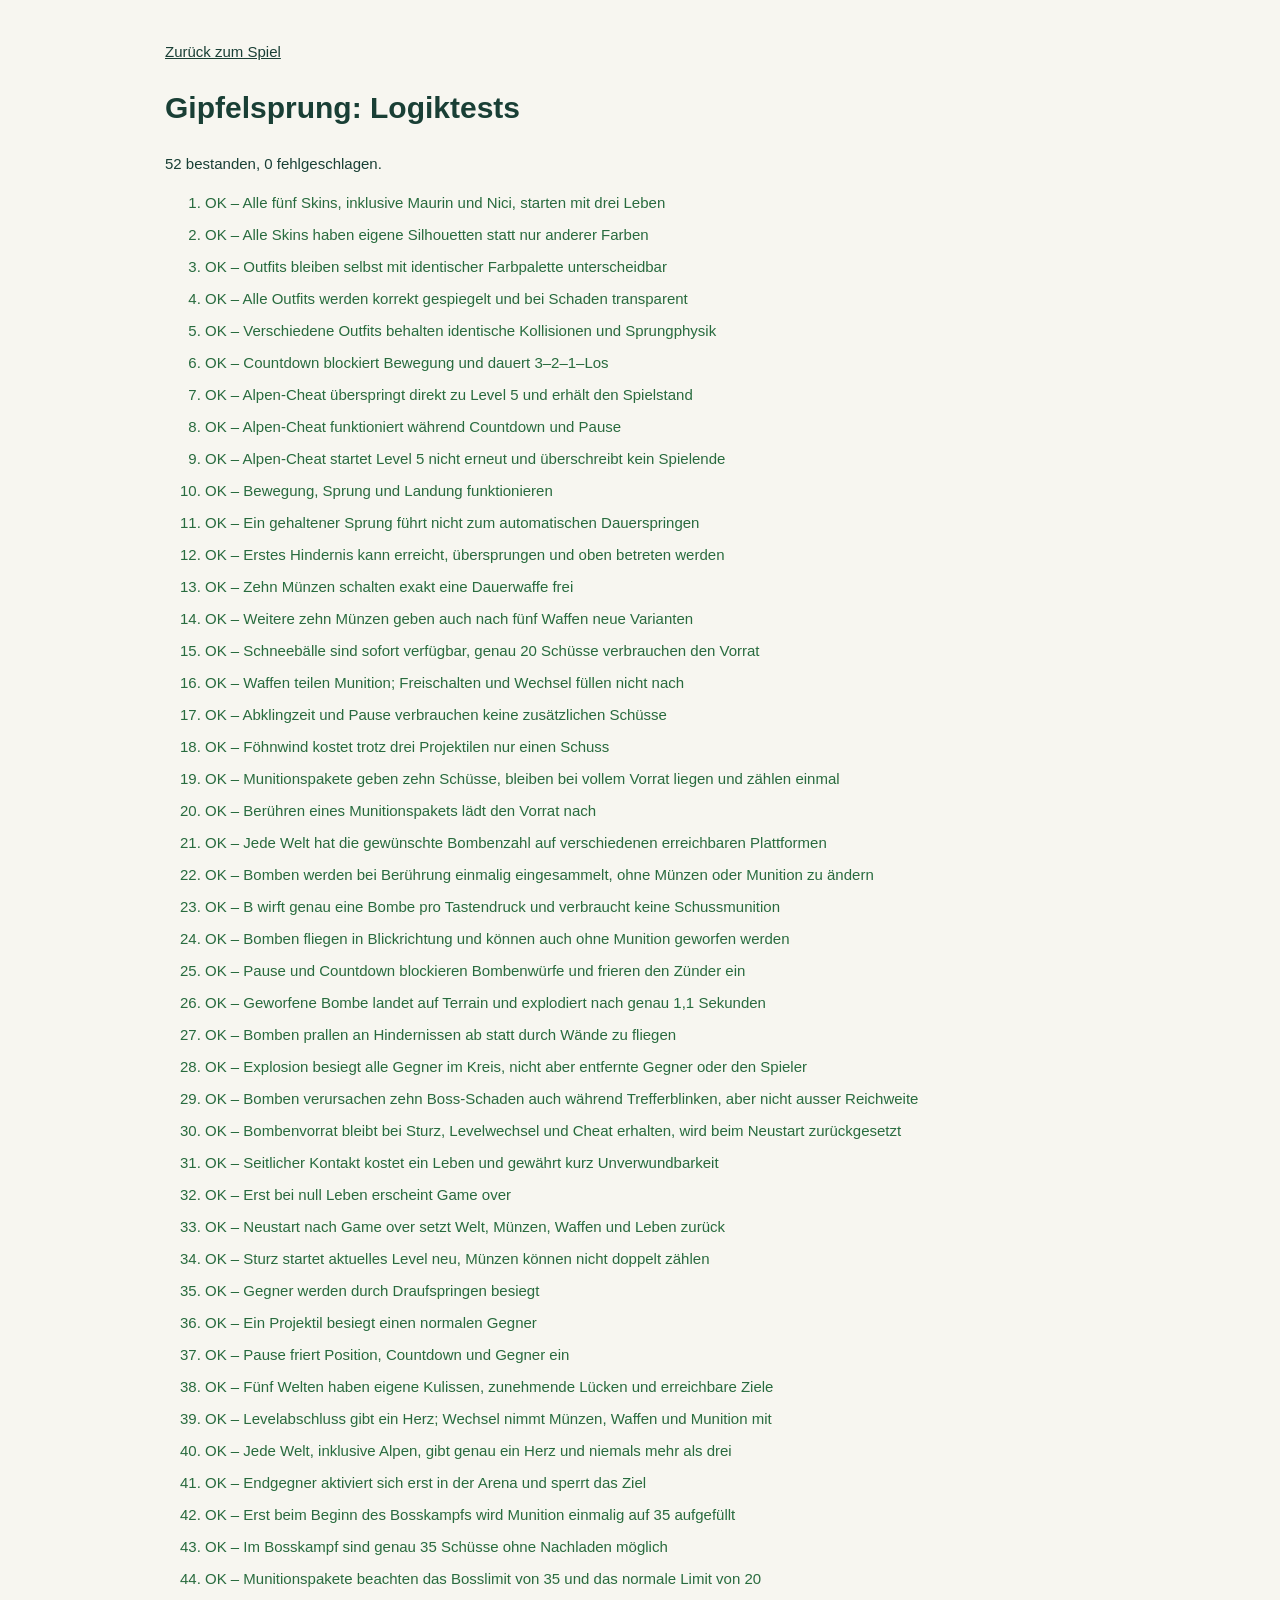
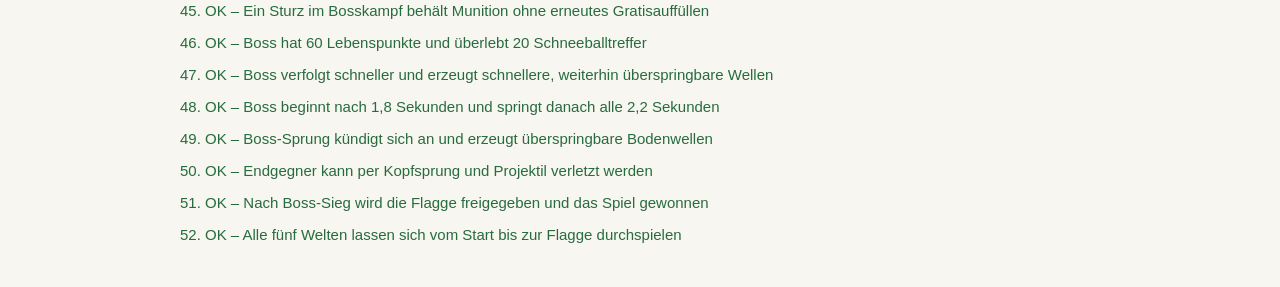
<file: tests/index.html>
<!doctype html>
<html lang="de">
<head>
  <meta charset="utf-8">
  <meta name="viewport" content="width=device-width, initial-scale=1">
  <title>Gipfelsprung – Logiktests</title>
  <style>body{font:15px/1.6 "Segoe UI",sans-serif;max-width:950px;margin:40px auto;padding:0 20px;background:#f7f6f0;color:#193f35}li{margin:8px 0}.pass{color:#286b3e}.fail{color:#b82e20}pre{white-space:pre-wrap}a{color:inherit}</style>
  <script defer src="../js/logic.js"></script>
  <script defer src="../js/art.js"></script>
  <script defer src="tests.js"></script>
</head>
<body><a href="../index.html">Zurück zum Spiel</a><h1>Gipfelsprung: Logiktests</h1><p id="summary">Tests laufen …</p><ol id="results"></ol></body>
</html>
</file>
